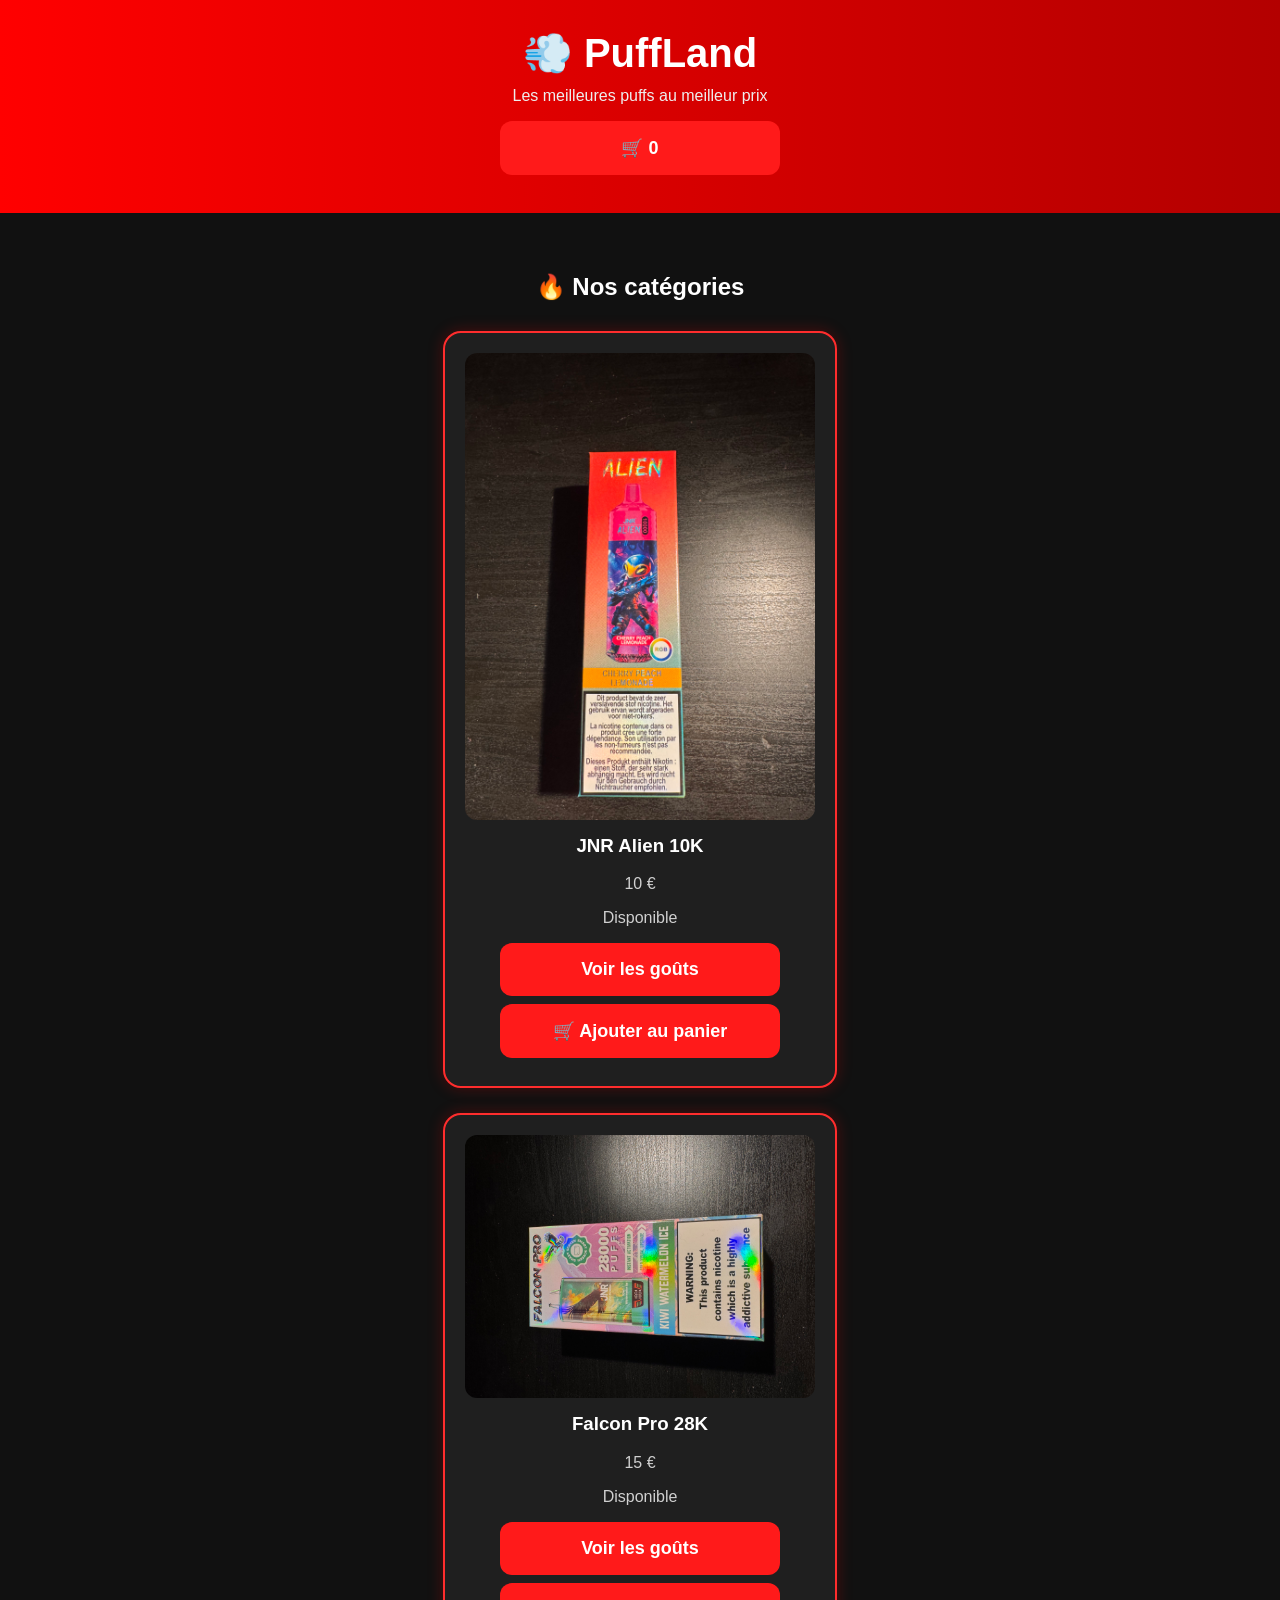
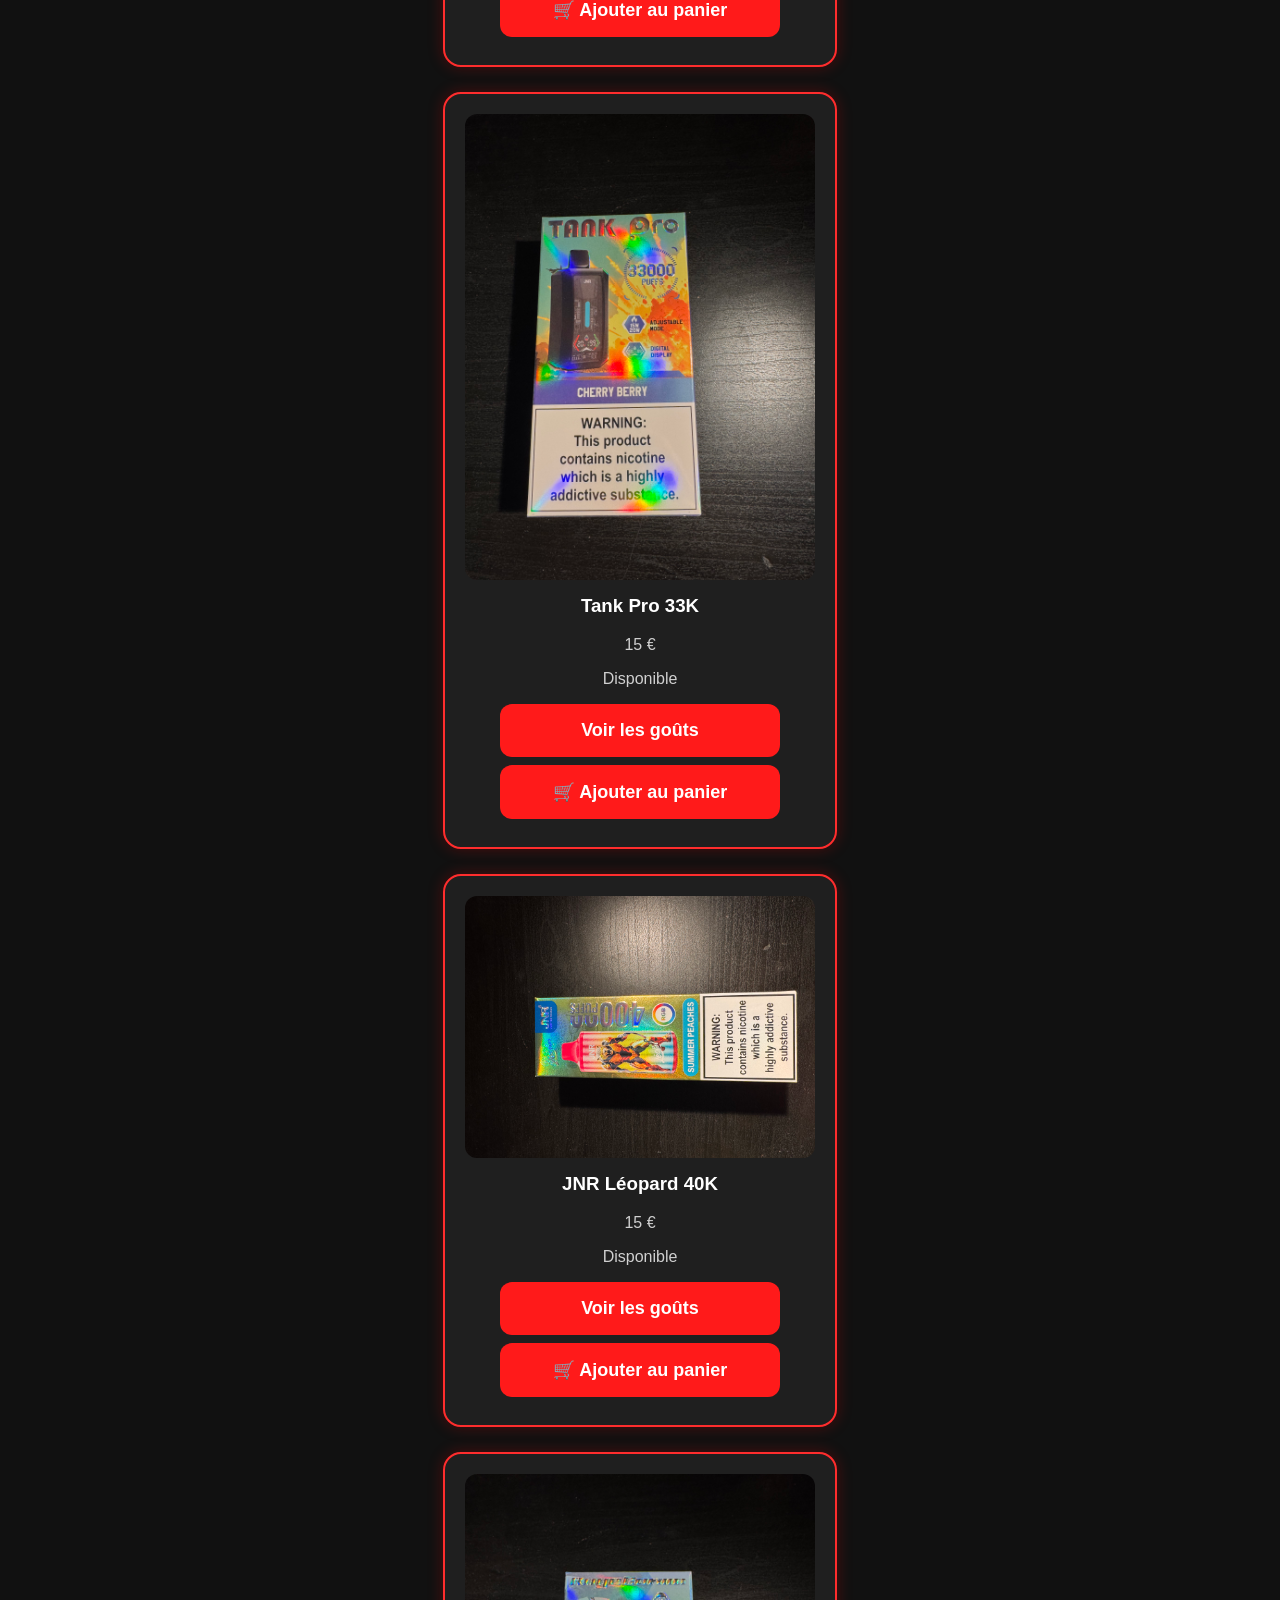
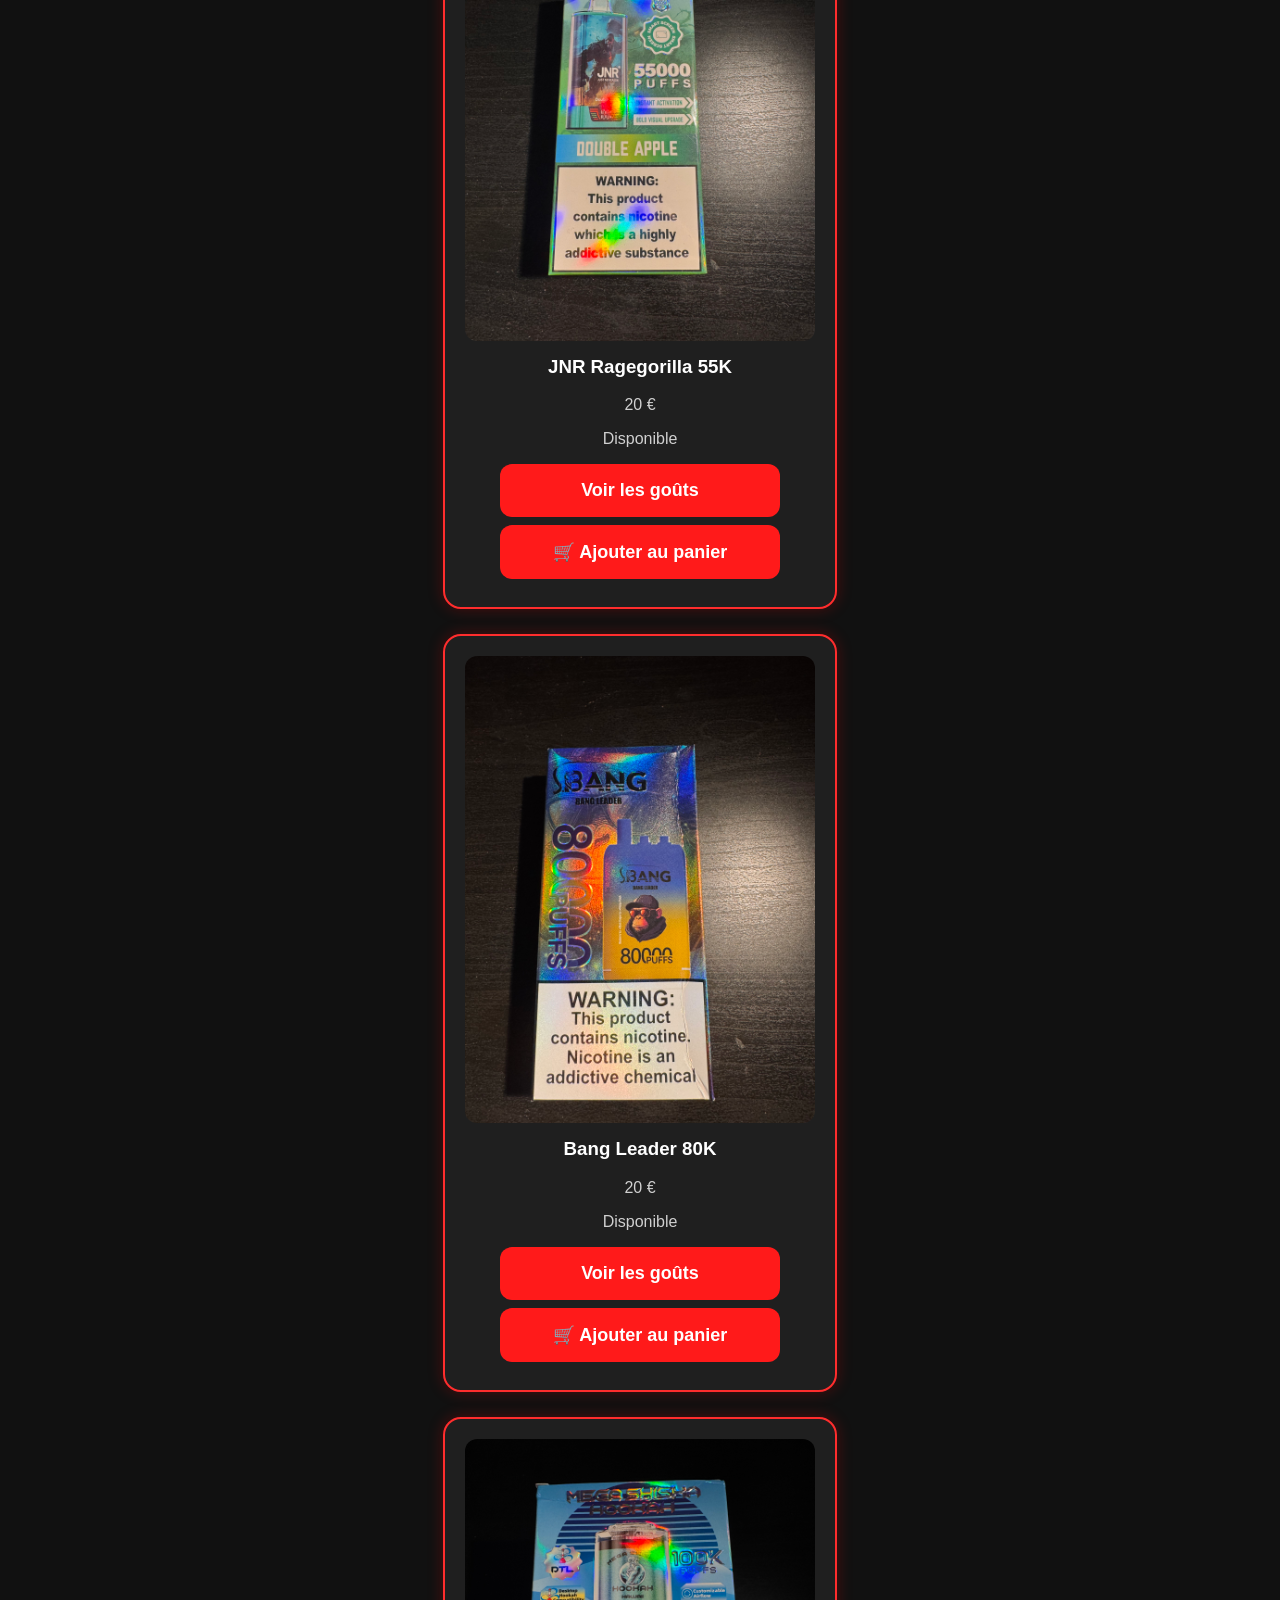
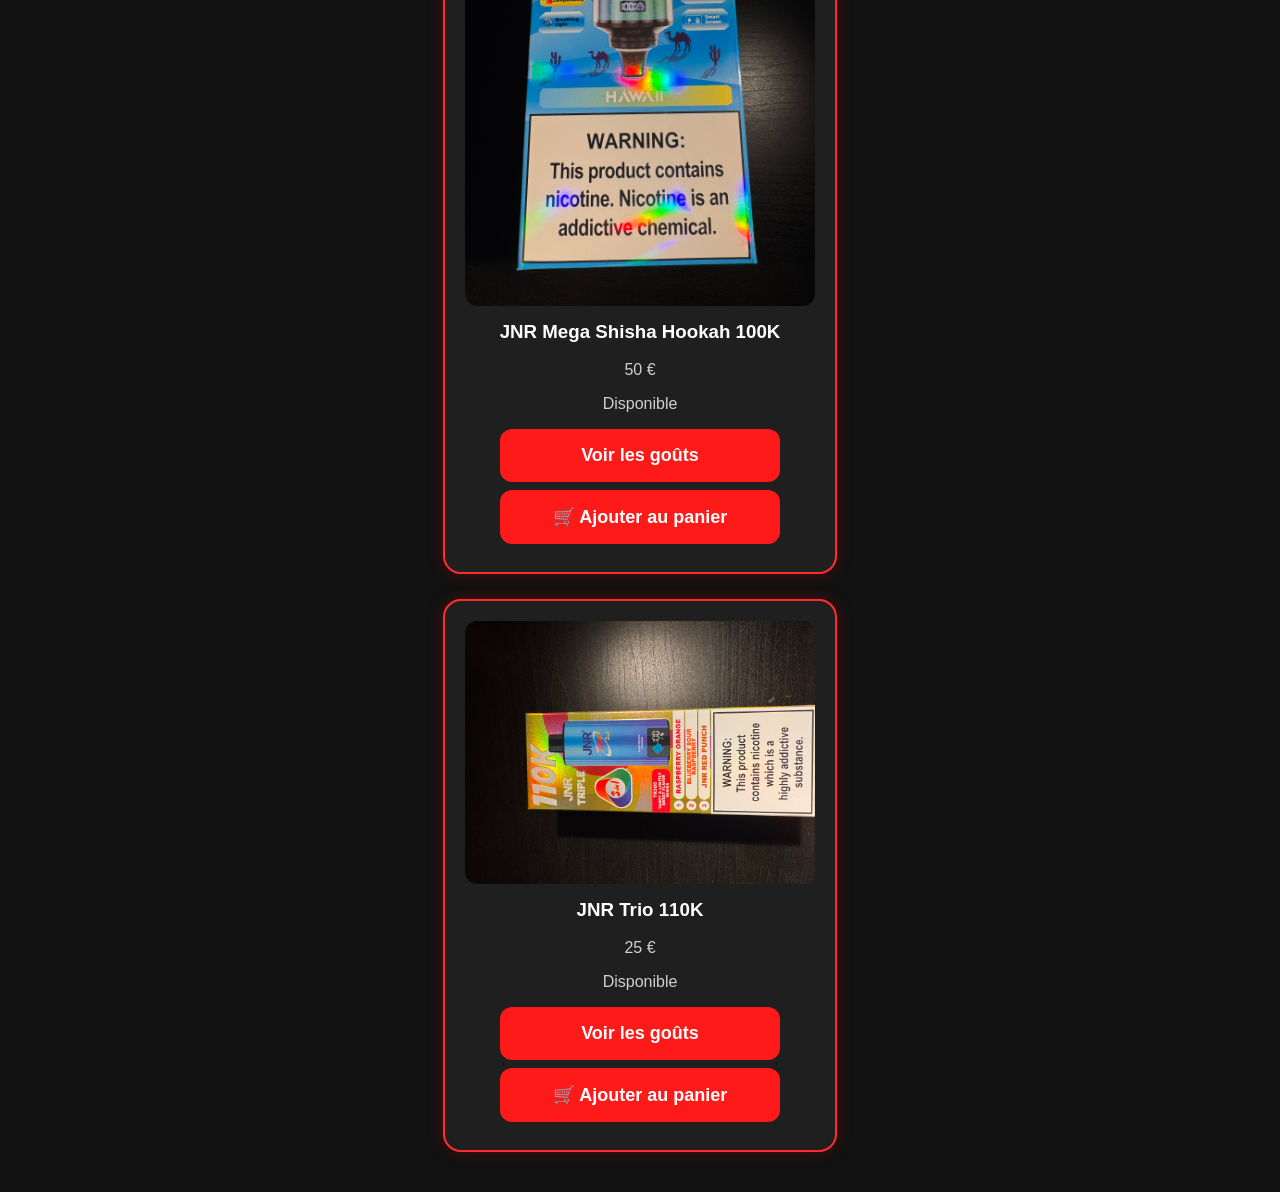
<file: index.html>
<!DOCTYPE html>
<html lang="fr">
<head>
  <meta charset="UTF-8">
  <meta name="viewport" content="width=device-width, initial-scale=1.0">
  <title>PuffLand</title>
  <link rel="stylesheet" href="style.css">
</head>
<body>

<header>
  <h1>💨 PuffLand</h1>
  <p>Les meilleures puffs au meilleur prix</p>

  <a href="panier.html">
    <button id="panier-btn">
        🛒 <span id="compteur">0</span>
    </button>
</a>
  
</header>
<main>

<h2>🔥 Nos catégories</h2>

<div class="produits">

<div class="carte">
<img src="images/IMG_0414.jpeg" alt="JNR Alien 10K" class="photo-produit">

<h3>JNR Alien 10K</h3>

<p class="prix">10 €</p>

<p>Disponible</p>

<a href="jnr.html">
    <button>Voir les goûts</button>
</a>

<button>🛒 Ajouter au panier</button>
</div>

<div class="carte">
    <img src="images/IMG_0419.jpeg" alt="Falcon Pro 28K" class="photo-produit">

    <h3>Falcon Pro 28K</h3>

<p class="prix">15 €</p>

    <p>Disponible</p>

    <a href="falcon28k.html">
        <button>Voir les goûts</button>
    </a>

    <button>🛒 Ajouter au panier</button>
</div>
<div class="carte">
    <img src="images/IMG_0413.jpeg" alt="Tank Pro 33K" class="photo-produit">

    <h3>Tank Pro 33K</h3>

    <p class="prix">15 €</p>

    <p>Disponible</p>

    <a href="tank33k.html">
        <button>Voir les goûts</button>
    </a>

    <button>🛒 Ajouter au panier</button>
</div>
<div class="carte">
    <img src="images/IMG_0415.jpeg" alt="JNR Léopard 40K" class="photo-produit">

    <h3>JNR Léopard 40K</h3>

    <p class="prix">15 €</p>

    <p>Disponible</p>

    <a href="leopard40k.html">
        <button>Voir les goûts</button>
    </a>

    <button>🛒 Ajouter au panier</button>
</div>
<div class="carte">
     <img src="images/IMG_0418.jpeg" alt="JNR Ragegorilla 55K" class="photo-produit">

    <h3>JNR Ragegorilla 55K</h3>

    <p class="prix">20 €</p>

    <p>Disponible</p>

    <a href="ragegorilla55k.html">
        <button>Voir les goûts</button>
    </a>

    <button>🛒 Ajouter au panier</button>
</div>
  <div class="carte">
    <img src="images/IMG_0417.jpeg" alt="Bang Leader 80K" class="photo-produit">

    <h3>Bang Leader 80K</h3>

    <p class="prix">20 €</p>

    <p>Disponible</p>

    <a href="bangleader80k.html">
        <button>Voir les goûts</button>
    </a>

    <button>🛒 Ajouter au panier</button>
</div>
  <div class="carte">
    <img src="images/IMG_0412.jpeg" alt="JNR Mega Shisha Hookah 100K" class="photo-produit">

    <h3>JNR Mega Shisha Hookah 100K</h3>

    <p class="prix">50 €</p>

    <p>Disponible</p>

    <a href="hookah100k.html">
        <button>Voir les goûts</button>
    </a>

    <button>🛒 Ajouter au panier</button>
</div>
  <div class="carte">
    <img src="images/IMG_0416.jpeg" alt="JNR Trio 110K" class="photo-produit">

    <h3>JNR Trio 110K</h3>

    <p class="prix">25 €</p>

    <p>Disponible</p>

    <a href="trio110k.html">
        <button>Voir les goûts</button>
    </a>

    <button>🛒 Ajouter au panier</button>
</div>
</div>

</main>


<script src="script.js"></script>
</body>
</html>
</file>
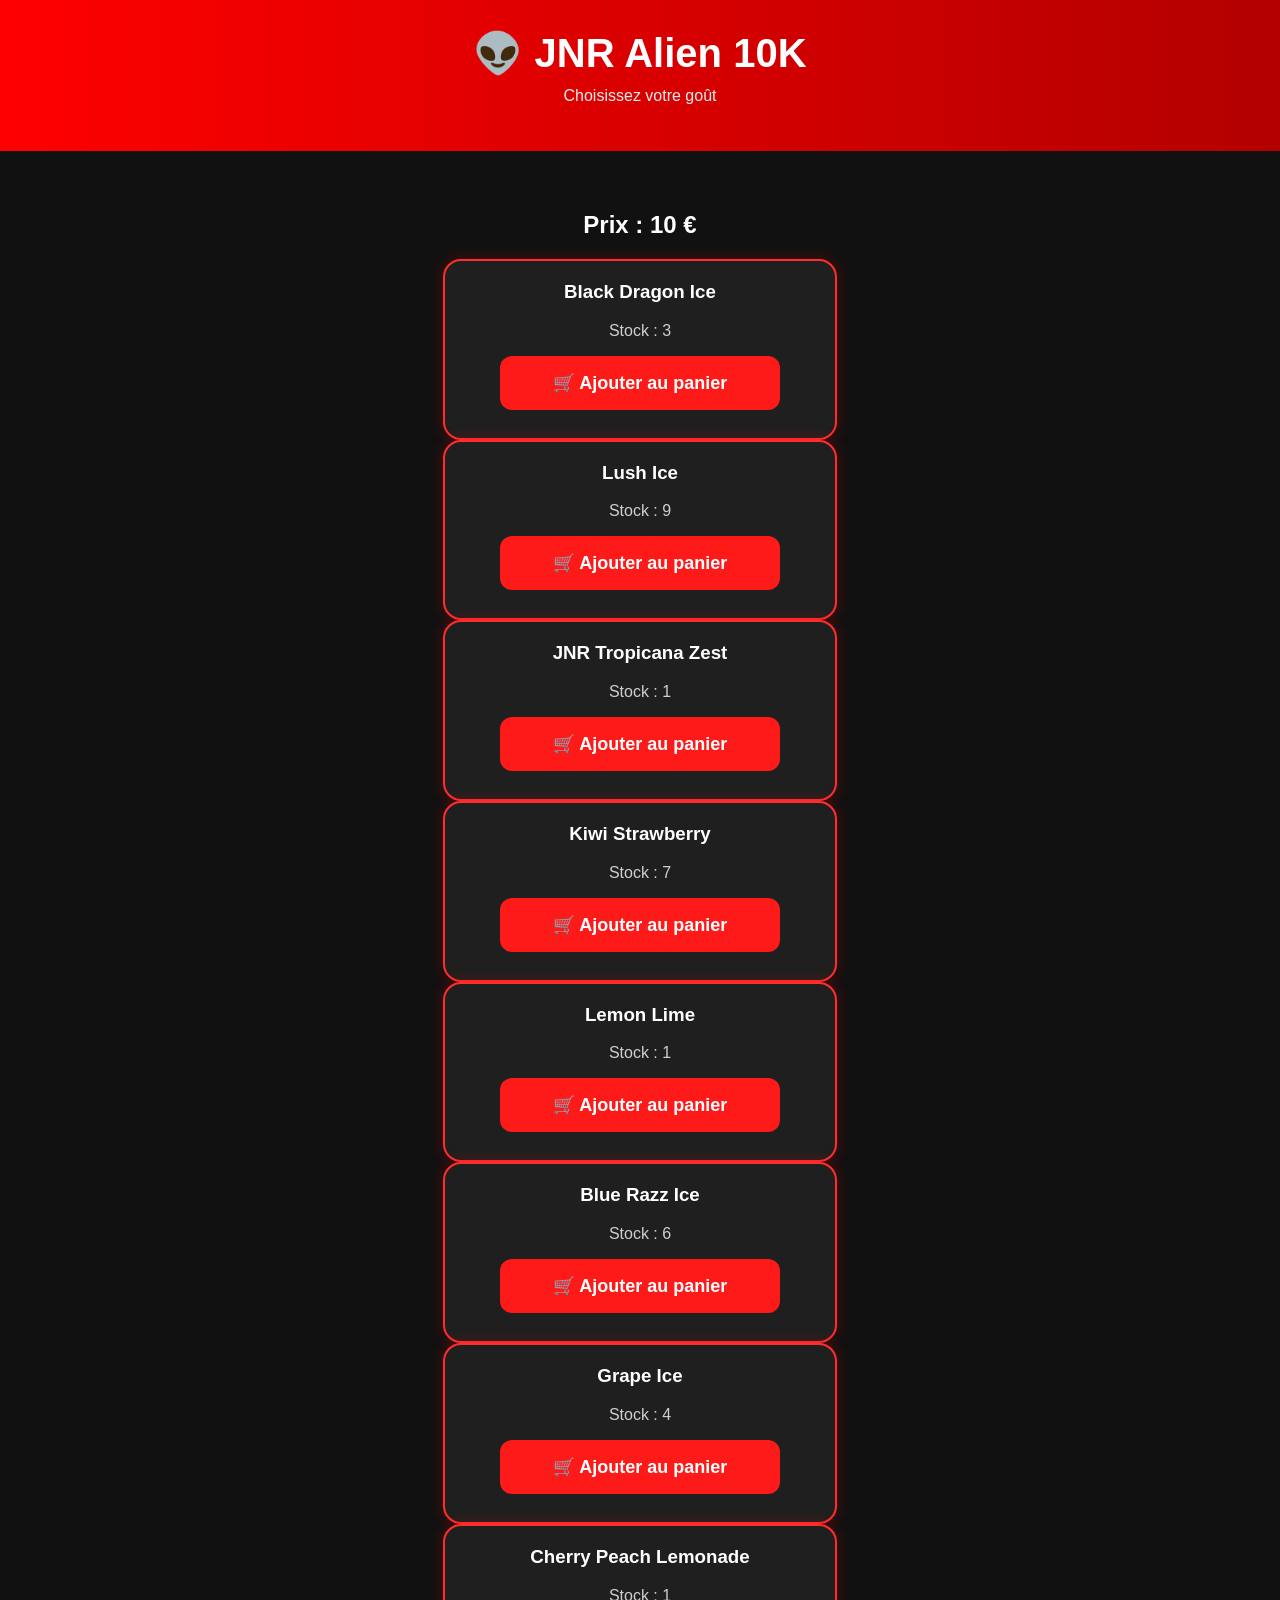
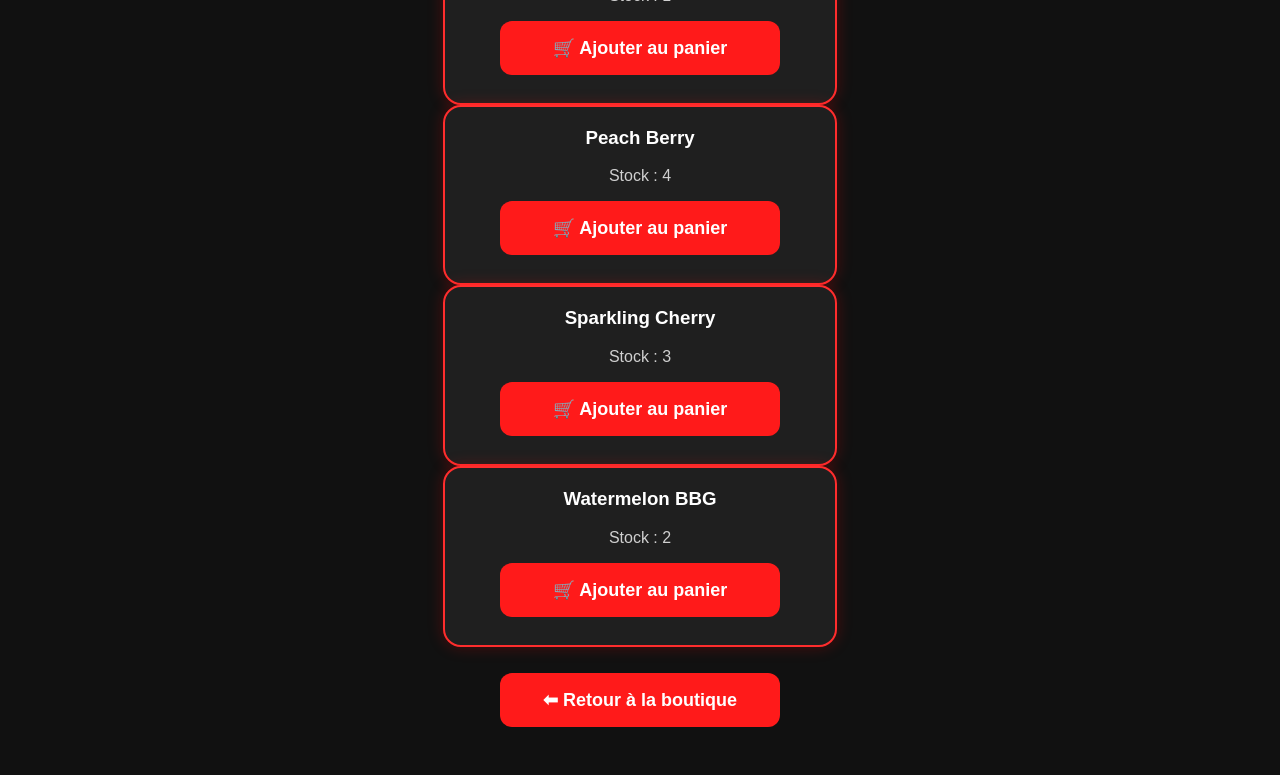
<file: jnr.html>
<!DOCTYPE html>
<html lang="fr">
<head>
<meta charset="UTF-8">
<meta name="viewport" content="width=device-width, initial-scale=1.0">
<title>JNR Alien 10K</title>
<link rel="stylesheet" href="style.css">
</head>

<body>

<header>
<h1>👽 JNR Alien 10K</h1>
<p>Choisissez votre goût</p>
</header>

<main>

<h2>Prix : <span class="prix">10 €</span></h2>

<div class="carte">
<h3>Black Dragon Ice</h3>
<p>Stock : 3</p>
<button onclick="ajouterPanier('JNR Alien 10K','Black Dragon Ice',10)">🛒 Ajouter au panier</button>
</div>

<div class="carte">
<h3>Lush Ice</h3>
<p>Stock : 9</p>
<button onclick="ajouterPanier('JNR Alien 10K','Lush Ice',10)">🛒 Ajouter au panier</button>
</div>

<div class="carte">
<h3>JNR Tropicana Zest</h3>
<p>Stock : 1</p>
<button onclick="ajouterPanier('JNR Alien 10K','JNR Tropicana Zest',10)">🛒 Ajouter au panier</button>
</div>

<div class="carte">
<h3>Kiwi Strawberry</h3>
<p>Stock : 7</p>
<button onclick="ajouterPanier('JNR Alien 10K','Kiwi Strawberry',10)">🛒 Ajouter au panier</button>
</div>

<div class="carte">
<h3>Lemon Lime</h3>
<p>Stock : 1</p>
<button onclick="ajouterPanier('JNR Alien 10K','Lemon Lime',10)">🛒 Ajouter au panier</button>
</div>

<div class="carte">
<h3>Blue Razz Ice</h3>
<p>Stock : 6</p>
<button onclick="ajouterPanier('JNR Alien 10K','Blue Razz Ice',10)">🛒 Ajouter au panier</button>
</div>

<div class="carte">
<h3>Grape Ice</h3>
<p>Stock : 4</p>
<button onclick="ajouterPanier('JNR Alien 10K','Grape Ice',10)">🛒 Ajouter au panier</button>
</div>

<div class="carte">
<h3>Cherry Peach Lemonade</h3>
<p>Stock : 1</p>
<button onclick="ajouterPanier('JNR Alien 10K','Cherry Peach Lemonade',10)">🛒 Ajouter au panier</button>
</div>

<div class="carte">
<h3>Peach Berry</h3>
<p>Stock : 4</p>
<button onclick="ajouterPanier('JNR Alien 10K','Peach Berry',10)">🛒 Ajouter au panier</button>
</div>

<div class="carte">
<h3>Sparkling Cherry</h3>
<p>Stock : 3</p>
<button onclick="ajouterPanier('JNR Alien 10K','Sparkling Cherry',10)">🛒 Ajouter au panier</button>
</div>

<div class="carte">
<h3>Watermelon BBG</h3>
<p>Stock : 2</p>
<button onclick="ajouterPanier('JNR Alien 10K','Watermelon BBG',10)">🛒 Ajouter au panier</button>
</div>

<br>

<a href="index.html">
<button>⬅ Retour à la boutique</button>
</a>

</main>

<script>
function ajouterPanier(modele, gout, prix){

let panier = JSON.parse(localStorage.getItem("panier")) || [];

panier.push({
modele: modele,
gout: gout,
prix: prix,
quantite: 1
});

localStorage.setItem("panier", JSON.stringify(panier));

alert("✅ " + gout + " ajouté au panier !");
}
</script>
  
<script src="script.js"></script>
  
</body>
</html>
</file>
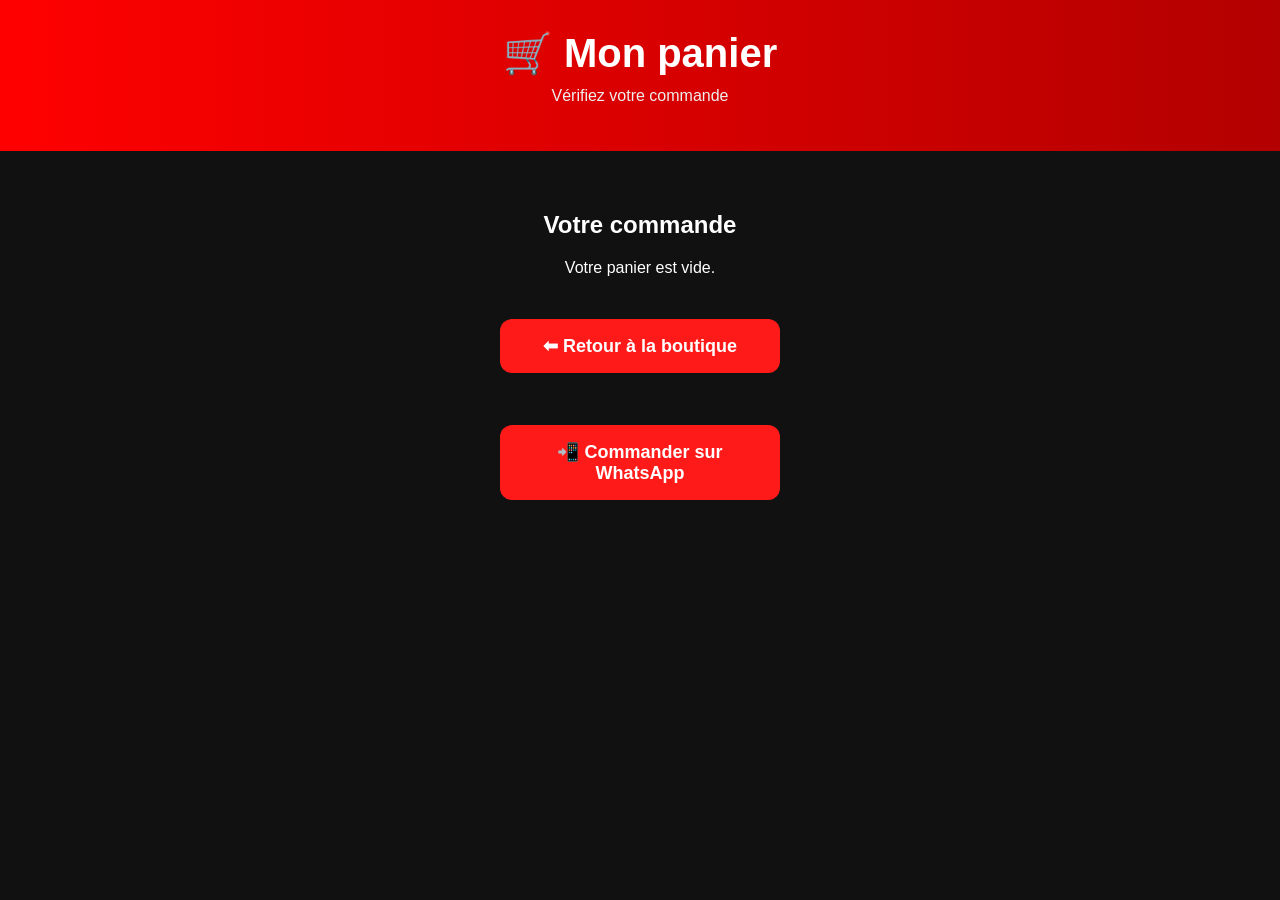
<file: panier.html>
<!DOCTYPE html>
<html lang="fr">
<head>
<meta charset="UTF-8">
<meta name="viewport" content="width=device-width, initial-scale=1.0">
<title>Mon panier</title>
<link rel="stylesheet" href="style.css">
</head>

<body>

<header>
<h1>🛒 Mon panier</h1>
<p>Vérifiez votre commande</p>
</header>

<main>

<h2>Votre commande</h2>

<div id="liste-panier">
<p>Chargement du panier...</p>
</div>

<br>

<a href="index.html">
<button>⬅ Retour à la boutique</button>
</a>

<br><br>

<button onclick="commanderWhatsApp()">
📲 Commander sur WhatsApp
</button>

</main>

<script src="script.js"></script>

<script>
function commanderWhatsApp(){

let panier = JSON.parse(localStorage.getItem("panier")) || [];

if(panier.length===0){

alert("Votre panier est vide.");

return;

}

let message="Bonjour, je souhaite commander :%0A%0A";

let total=0;

panier.forEach(article=>{

let sousTotal=article.prix*article.quantite;

total+=sousTotal;

message+=
"- "+article.modele+
"%0AGoût : "+article.gout+
"%0AQuantité : "+article.quantite+
"%0APrix : "+sousTotal+" €%0A%0A";

});

message+="TOTAL : "+total+" €";

window.open("https://wa.me/32473820372?text="+message);

}
</script>

</body>
</html>
</file>
<file: style.css>
body {
  margin: 0;
  font-family: Arial, sans-serif;
  background: #111;
  color: white;
  text-align: center;
}

header {
  background: linear-gradient(90deg, #ff0000, #b30000);
  padding: 30px;
}

header h1 {
  margin: 0;
  font-size: 40px;
}

header p {
  margin-top: 10px;
  color: #eee;
}
main {
  padding: 40px 20px;
}

button {
    width: 90%;
    max-width: 280px;
    background: #ff1a1a;
    color: white;
    border: none;
    padding: 16px;
    font-size: 18px;
    font-weight: bold;
    border-radius: 12px;
    cursor: pointer;
    margin: 8px auto;
    display: block;
    transition: 0.3s;
}
button:hover {
    background: #cc0000;
    transform: scale(1.03);
}


.produits {
  display: flex;
  flex-direction: column;
  gap: 25px;
  margin-top: 30px;
}

.carte {
  background: #1f1f1f;
  border: 2px solid #ff2d2d;
  border-radius: 18px;
  padding: 20px;
  margin: 0 auto;
  width: 85%;
  max-width: 350px;
  box-shadow: 0 0 15px rgba(255, 0, 0, 0.25);
}

.carte h3 {
  margin-top: 0;
}

.carte p {
  color: #d0d0d0;
}
.photo-produit {
  width: 100%;
  height: auto;
  border-radius: 12px;
  display: block;
  margin-bottom: 15px;
}

.carte {
  overflow: hidden;
}
a {
    text-decoration: none;
    color: inherit;
}

a button {
    text-decoration: none;
}
a:visited {
    color: inherit;
    text-decoration: none;
}
</file>
